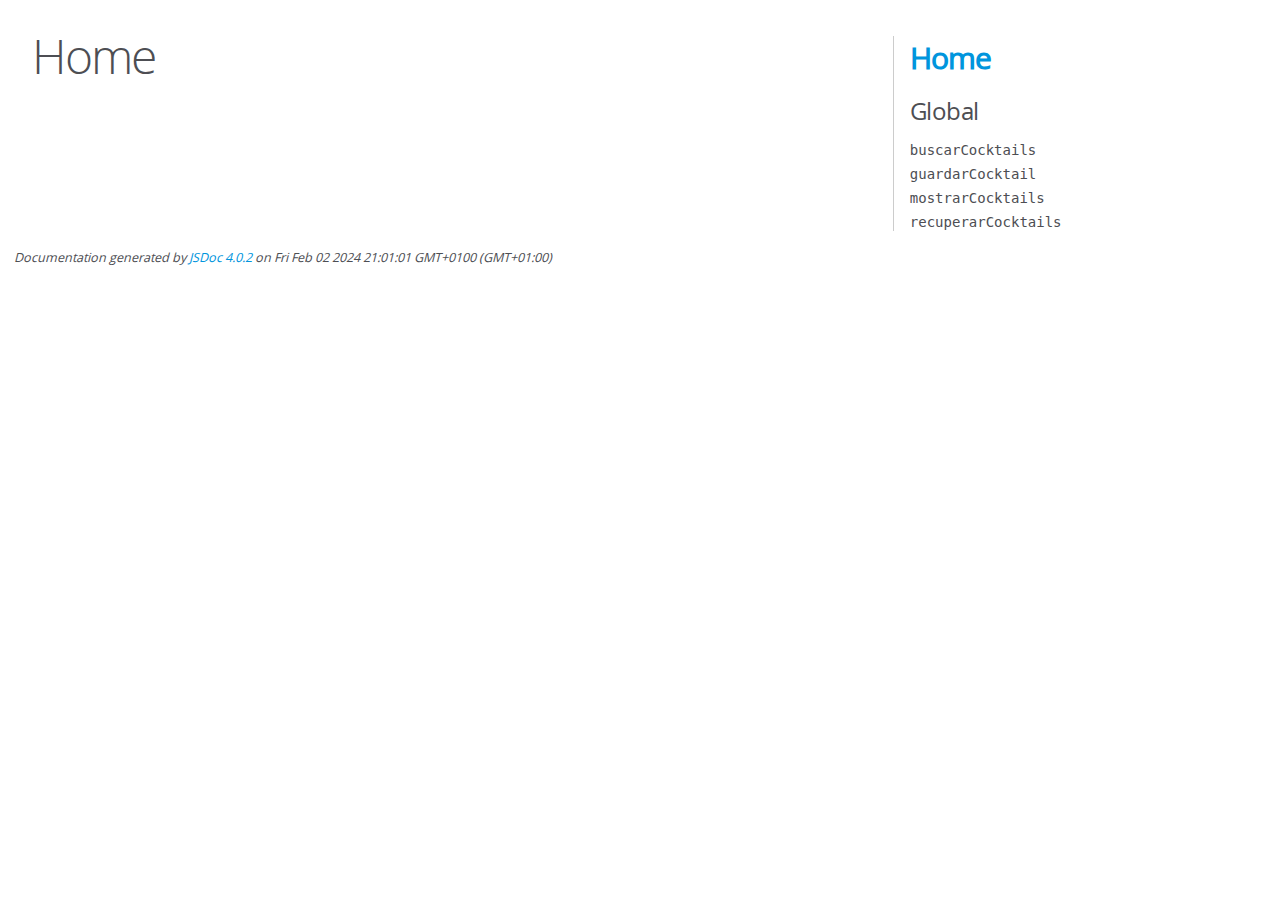
<file: out/index.html>
<!DOCTYPE html>
<html lang="en">
<head>
    <meta charset="utf-8">
    <title>JSDoc: Home</title>

    <script src="scripts/prettify/prettify.js"> </script>
    <script src="scripts/prettify/lang-css.js"> </script>
    <!--[if lt IE 9]>
      <script src="//html5shiv.googlecode.com/svn/trunk/html5.js"></script>
    <![endif]-->
    <link type="text/css" rel="stylesheet" href="styles/prettify-tomorrow.css">
    <link type="text/css" rel="stylesheet" href="styles/jsdoc-default.css">
</head>

<body>

<div id="main">

    <h1 class="page-title">Home</h1>

    



    


    <h3> </h3>










    









</div>

<nav>
    <h2><a href="index.html">Home</a></h2><h3>Global</h3><ul><li><a href="global.html#buscarCocktails">buscarCocktails</a></li><li><a href="global.html#guardarCocktail">guardarCocktail</a></li><li><a href="global.html#mostrarCocktails">mostrarCocktails</a></li><li><a href="global.html#recuperarCocktails">recuperarCocktails</a></li></ul>
</nav>

<br class="clear">

<footer>
    Documentation generated by <a href="https://github.com/jsdoc/jsdoc">JSDoc 4.0.2</a> on Fri Feb 02 2024 21:01:01 GMT+0100 (GMT+01:00)
</footer>

<script> prettyPrint(); </script>
<script src="scripts/linenumber.js"> </script>
</body>
</html>
</file>
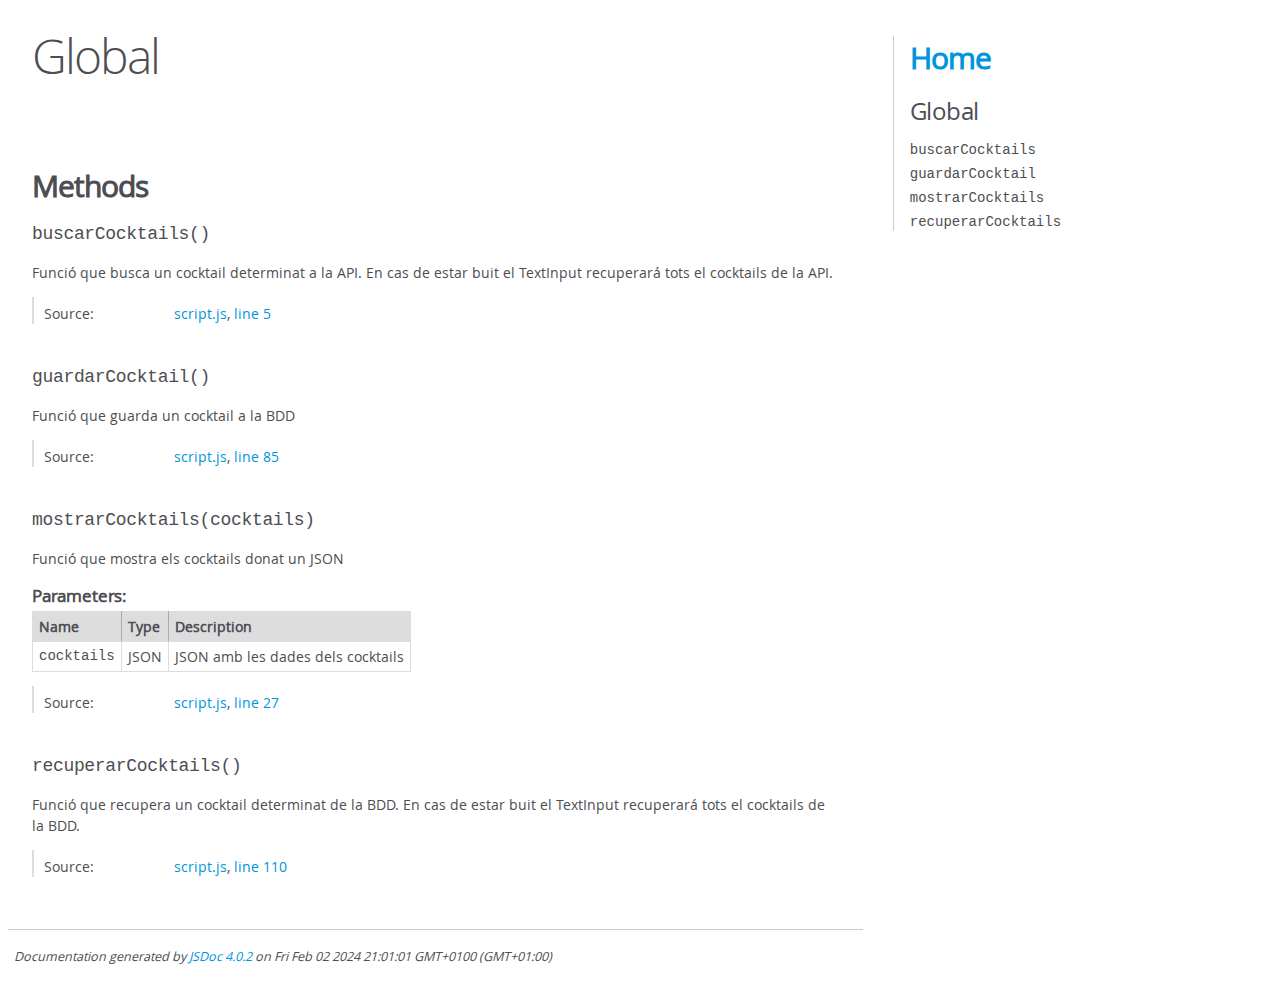
<file: out/global.html>
<!DOCTYPE html>
<html lang="en">
<head>
    <meta charset="utf-8">
    <title>JSDoc: Global</title>

    <script src="scripts/prettify/prettify.js"> </script>
    <script src="scripts/prettify/lang-css.js"> </script>
    <!--[if lt IE 9]>
      <script src="//html5shiv.googlecode.com/svn/trunk/html5.js"></script>
    <![endif]-->
    <link type="text/css" rel="stylesheet" href="styles/prettify-tomorrow.css">
    <link type="text/css" rel="stylesheet" href="styles/jsdoc-default.css">
</head>

<body>

<div id="main">

    <h1 class="page-title">Global</h1>

    




<section>

<header>
    
        <h2></h2>
        
    
</header>

<article>
    <div class="container-overview">
    
        

        


<dl class="details">

    

    

    

    

    

    

    

    

    

    

    

    

    

    

    

    
</dl>


        
    
    </div>

    

    

    

    

    

    

    

    
        <h3 class="subsection-title">Methods</h3>

        
            

    

    
    <h4 class="name" id="buscarCocktails"><span class="type-signature"></span>buscarCocktails<span class="signature">()</span><span class="type-signature"></span></h4>
    

    



<div class="description">
    Funció que busca un cocktail determinat a la API.
En cas de estar buit el TextInput recuperará tots el cocktails de la API.
</div>













<dl class="details">

    

    

    

    

    

    

    

    

    

    

    

    

    
    <dt class="tag-source">Source:</dt>
    <dd class="tag-source"><ul class="dummy"><li>
        <a href="script.js.html">script.js</a>, <a href="script.js.html#line5">line 5</a>
    </li></ul></dd>
    

    

    

    
</dl>




















        
            

    

    
    <h4 class="name" id="guardarCocktail"><span class="type-signature"></span>guardarCocktail<span class="signature">()</span><span class="type-signature"></span></h4>
    

    



<div class="description">
    Funció que guarda un cocktail a la BDD
</div>













<dl class="details">

    

    

    

    

    

    

    

    

    

    

    

    

    
    <dt class="tag-source">Source:</dt>
    <dd class="tag-source"><ul class="dummy"><li>
        <a href="script.js.html">script.js</a>, <a href="script.js.html#line85">line 85</a>
    </li></ul></dd>
    

    

    

    
</dl>




















        
            

    

    
    <h4 class="name" id="mostrarCocktails"><span class="type-signature"></span>mostrarCocktails<span class="signature">(cocktails)</span><span class="type-signature"></span></h4>
    

    



<div class="description">
    Funció que mostra els cocktails donat un JSON
</div>









    <h5>Parameters:</h5>
    

<table class="params">
    <thead>
    <tr>
        
        <th>Name</th>
        

        <th>Type</th>

        

        

        <th class="last">Description</th>
    </tr>
    </thead>

    <tbody>
    

        <tr>
            
                <td class="name"><code>cocktails</code></td>
            

            <td class="type">
            
                
<span class="param-type">JSON</span>


            
            </td>

            

            

            <td class="description last">JSON amb les dades dels cocktails</td>
        </tr>

    
    </tbody>
</table>






<dl class="details">

    

    

    

    

    

    

    

    

    

    

    

    

    
    <dt class="tag-source">Source:</dt>
    <dd class="tag-source"><ul class="dummy"><li>
        <a href="script.js.html">script.js</a>, <a href="script.js.html#line27">line 27</a>
    </li></ul></dd>
    

    

    

    
</dl>




















        
            

    

    
    <h4 class="name" id="recuperarCocktails"><span class="type-signature"></span>recuperarCocktails<span class="signature">()</span><span class="type-signature"></span></h4>
    

    



<div class="description">
    Funció que recupera un cocktail determinat de la BDD.
En cas de estar buit el TextInput recuperará tots el cocktails de la BDD.
</div>













<dl class="details">

    

    

    

    

    

    

    

    

    

    

    

    

    
    <dt class="tag-source">Source:</dt>
    <dd class="tag-source"><ul class="dummy"><li>
        <a href="script.js.html">script.js</a>, <a href="script.js.html#line110">line 110</a>
    </li></ul></dd>
    

    

    

    
</dl>




















        
    

    

    
</article>

</section>




</div>

<nav>
    <h2><a href="index.html">Home</a></h2><h3>Global</h3><ul><li><a href="global.html#buscarCocktails">buscarCocktails</a></li><li><a href="global.html#guardarCocktail">guardarCocktail</a></li><li><a href="global.html#mostrarCocktails">mostrarCocktails</a></li><li><a href="global.html#recuperarCocktails">recuperarCocktails</a></li></ul>
</nav>

<br class="clear">

<footer>
    Documentation generated by <a href="https://github.com/jsdoc/jsdoc">JSDoc 4.0.2</a> on Fri Feb 02 2024 21:01:01 GMT+0100 (GMT+01:00)
</footer>

<script> prettyPrint(); </script>
<script src="scripts/linenumber.js"> </script>
</body>
</html>
</file>
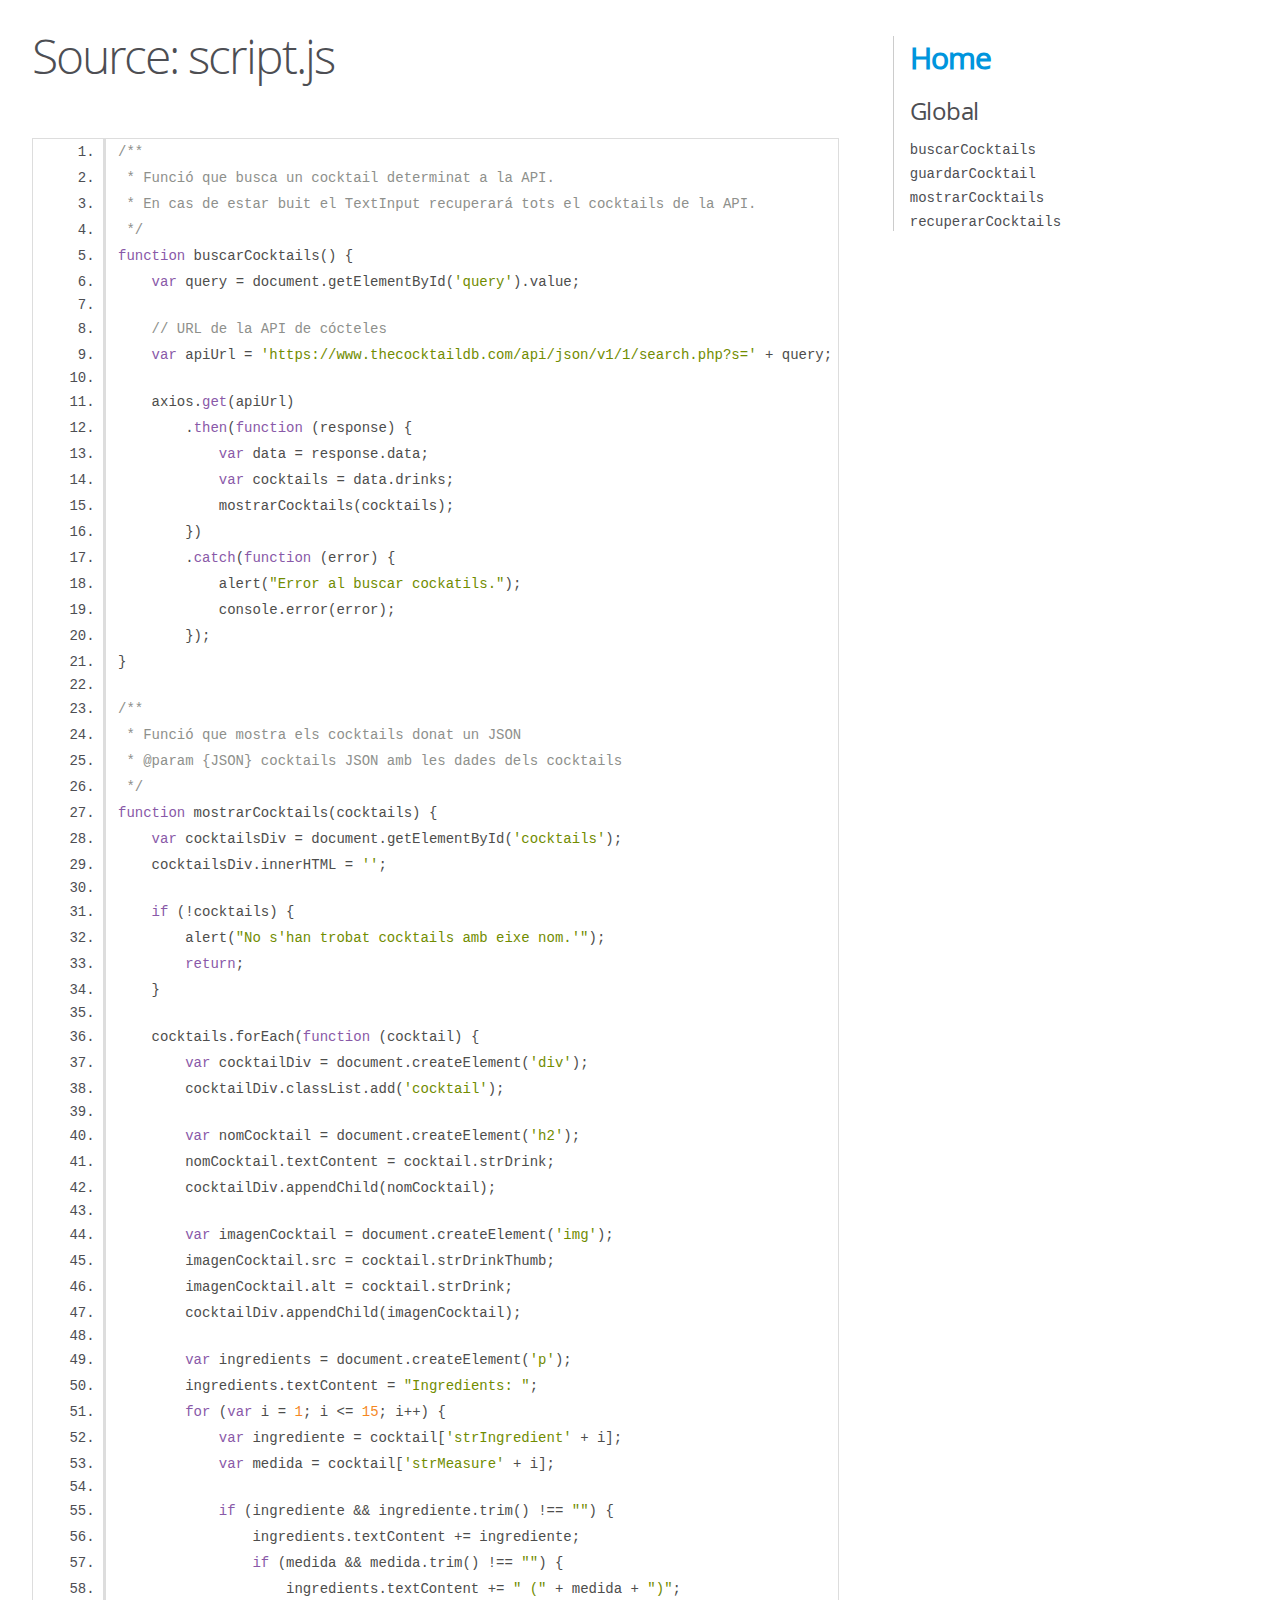
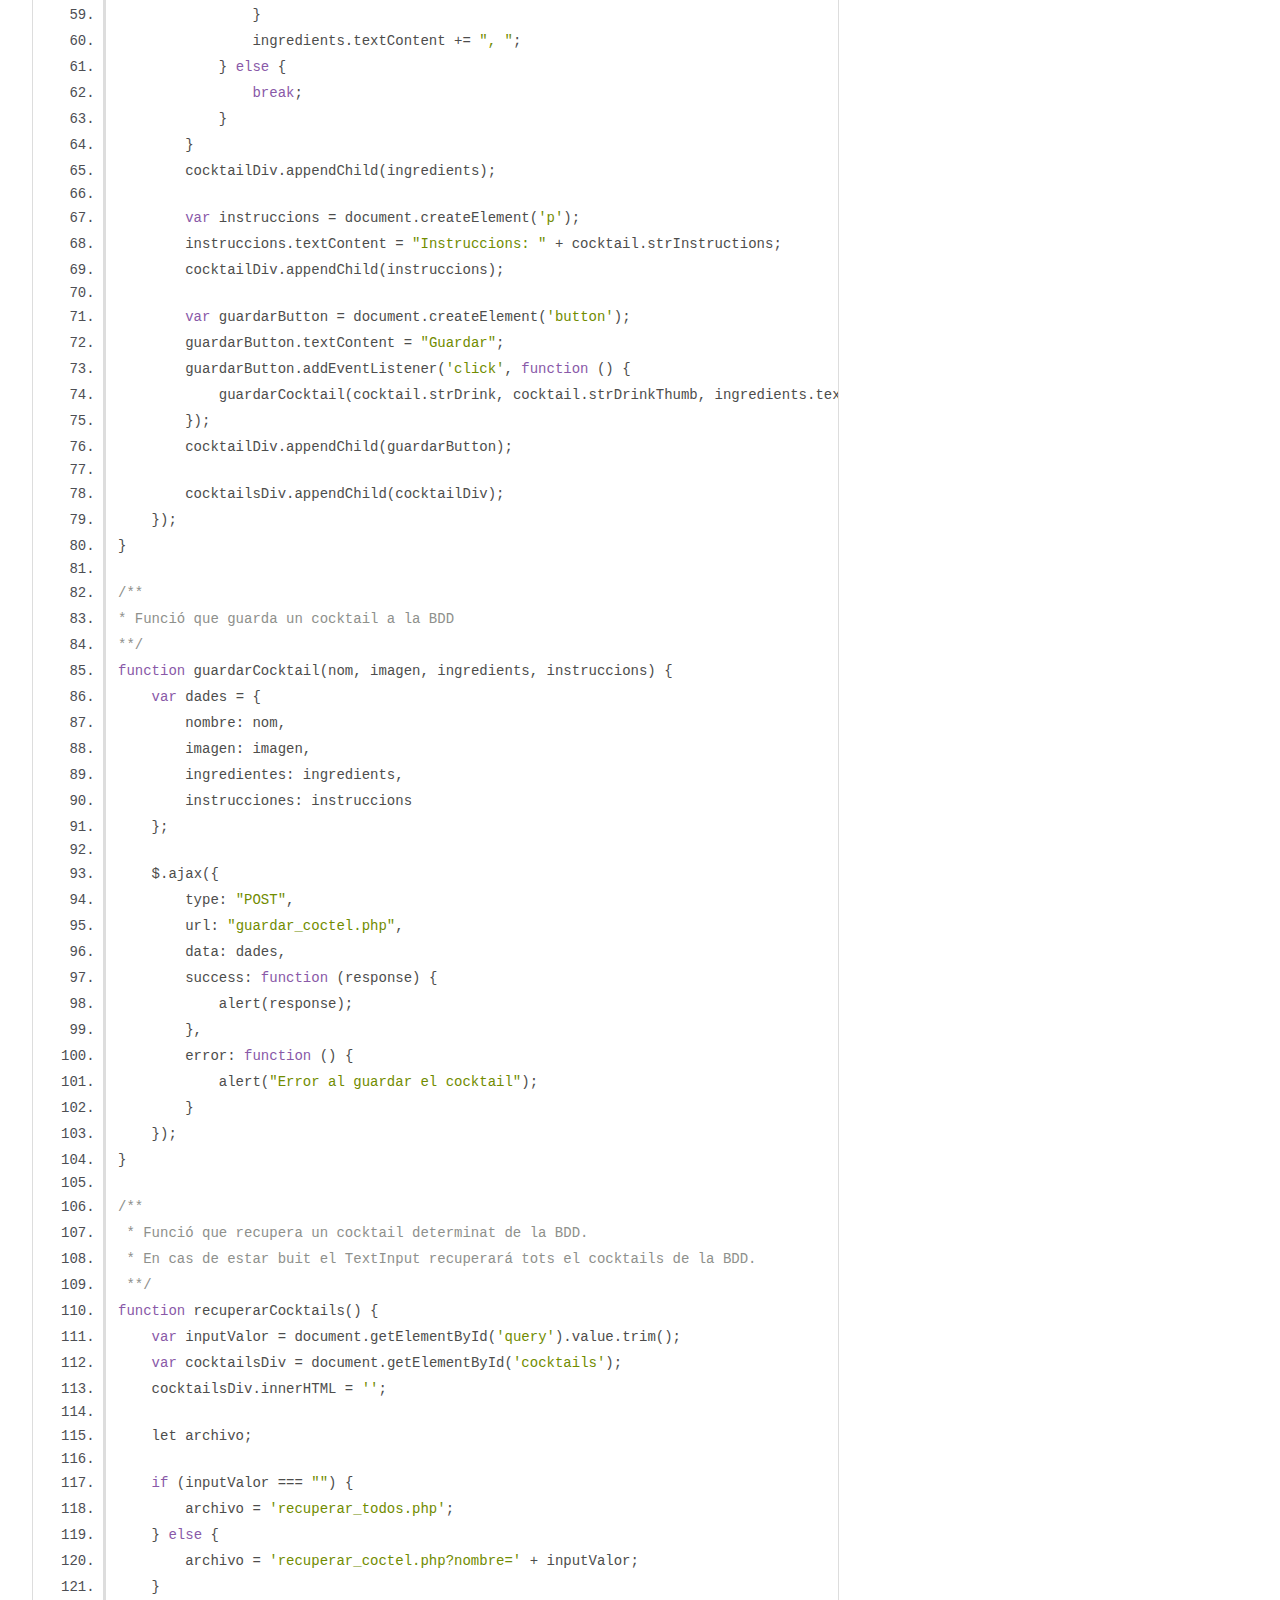
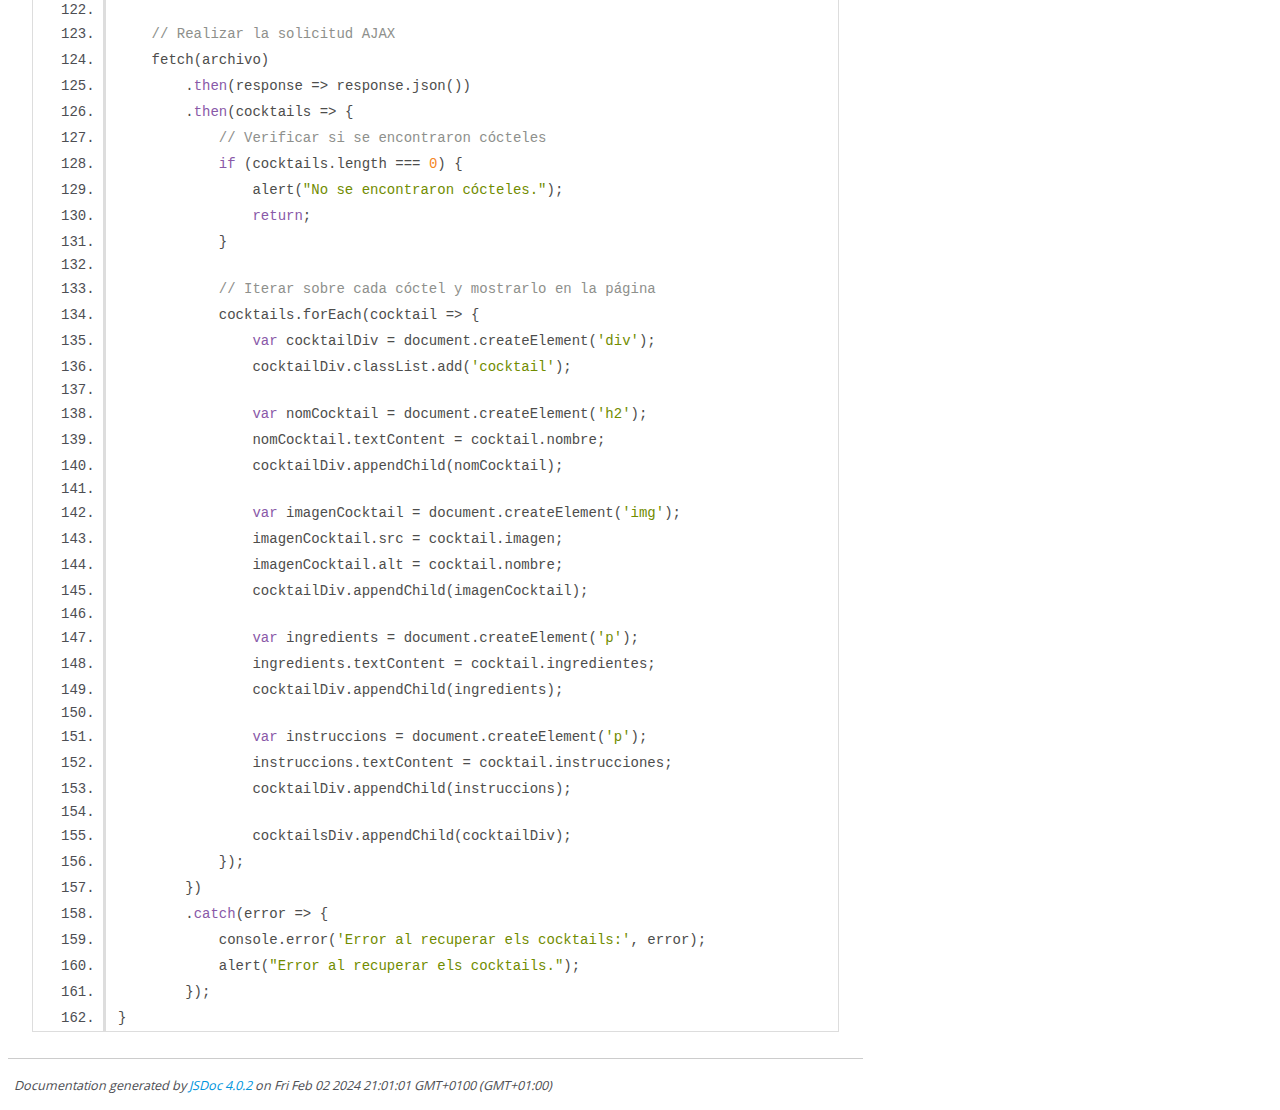
<file: out/script.js.html>
<!DOCTYPE html>
<html lang="en">
<head>
    <meta charset="utf-8">
    <title>JSDoc: Source: script.js</title>

    <script src="scripts/prettify/prettify.js"> </script>
    <script src="scripts/prettify/lang-css.js"> </script>
    <!--[if lt IE 9]>
      <script src="//html5shiv.googlecode.com/svn/trunk/html5.js"></script>
    <![endif]-->
    <link type="text/css" rel="stylesheet" href="styles/prettify-tomorrow.css">
    <link type="text/css" rel="stylesheet" href="styles/jsdoc-default.css">
</head>

<body>

<div id="main">

    <h1 class="page-title">Source: script.js</h1>

    



    
    <section>
        <article>
            <pre class="prettyprint source linenums"><code>/**
 * Funció que busca un cocktail determinat a la API.
 * En cas de estar buit el TextInput recuperará tots el cocktails de la API.
 */
function buscarCocktails() {
    var query = document.getElementById('query').value;

    // URL de la API de cócteles
    var apiUrl = 'https://www.thecocktaildb.com/api/json/v1/1/search.php?s=' + query;

    axios.get(apiUrl)
        .then(function (response) {
            var data = response.data;
            var cocktails = data.drinks;
            mostrarCocktails(cocktails);
        })
        .catch(function (error) {
            alert("Error al buscar cockatils.");
            console.error(error);
        });
}

/**
 * Funció que mostra els cocktails donat un JSON
 * @param {JSON} cocktails JSON amb les dades dels cocktails
 */
function mostrarCocktails(cocktails) {
    var cocktailsDiv = document.getElementById('cocktails');
    cocktailsDiv.innerHTML = '';

    if (!cocktails) {
        alert("No s'han trobat cocktails amb eixe nom.'");
        return;
    }

    cocktails.forEach(function (cocktail) {
        var cocktailDiv = document.createElement('div');
        cocktailDiv.classList.add('cocktail');

        var nomCocktail = document.createElement('h2');
        nomCocktail.textContent = cocktail.strDrink;
        cocktailDiv.appendChild(nomCocktail);

        var imagenCocktail = document.createElement('img');
        imagenCocktail.src = cocktail.strDrinkThumb;
        imagenCocktail.alt = cocktail.strDrink;
        cocktailDiv.appendChild(imagenCocktail);

        var ingredients = document.createElement('p');
        ingredients.textContent = "Ingredients: ";
        for (var i = 1; i &lt;= 15; i++) {
            var ingrediente = cocktail['strIngredient' + i];
            var medida = cocktail['strMeasure' + i];

            if (ingrediente &amp;&amp; ingrediente.trim() !== "") {
                ingredients.textContent += ingrediente;
                if (medida &amp;&amp; medida.trim() !== "") {
                    ingredients.textContent += " (" + medida + ")";
                }
                ingredients.textContent += ", ";
            } else {
                break;
            }
        }
        cocktailDiv.appendChild(ingredients);

        var instruccions = document.createElement('p');
        instruccions.textContent = "Instruccions: " + cocktail.strInstructions;
        cocktailDiv.appendChild(instruccions);

        var guardarButton = document.createElement('button');
        guardarButton.textContent = "Guardar";
        guardarButton.addEventListener('click', function () {
            guardarCocktail(cocktail.strDrink, cocktail.strDrinkThumb, ingredients.textContent, instruccions.textContent);
        });
        cocktailDiv.appendChild(guardarButton);

        cocktailsDiv.appendChild(cocktailDiv);
    });
}

/**
* Funció que guarda un cocktail a la BDD
**/
function guardarCocktail(nom, imagen, ingredients, instruccions) {
    var dades = {
        nombre: nom,
        imagen: imagen,
        ingredientes: ingredients,
        instrucciones: instruccions
    };

    $.ajax({
        type: "POST",
        url: "guardar_coctel.php",
        data: dades,
        success: function (response) {
            alert(response);
        },
        error: function () {
            alert("Error al guardar el cocktail");
        }
    });
}

/**
 * Funció que recupera un cocktail determinat de la BDD.
 * En cas de estar buit el TextInput recuperará tots el cocktails de la BDD.
 **/
function recuperarCocktails() {
    var inputValor = document.getElementById('query').value.trim();
    var cocktailsDiv = document.getElementById('cocktails');
    cocktailsDiv.innerHTML = '';

    let archivo;

    if (inputValor === "") {
        archivo = 'recuperar_todos.php';
    } else {
        archivo = 'recuperar_coctel.php?nombre=' + inputValor;
    }

    // Realizar la solicitud AJAX
    fetch(archivo)
        .then(response => response.json())
        .then(cocktails => {
            // Verificar si se encontraron cócteles
            if (cocktails.length === 0) {
                alert("No se encontraron cócteles.");
                return;
            }

            // Iterar sobre cada cóctel y mostrarlo en la página
            cocktails.forEach(cocktail => {
                var cocktailDiv = document.createElement('div');
                cocktailDiv.classList.add('cocktail');

                var nomCocktail = document.createElement('h2');
                nomCocktail.textContent = cocktail.nombre;
                cocktailDiv.appendChild(nomCocktail);

                var imagenCocktail = document.createElement('img');
                imagenCocktail.src = cocktail.imagen;
                imagenCocktail.alt = cocktail.nombre;
                cocktailDiv.appendChild(imagenCocktail);

                var ingredients = document.createElement('p');
                ingredients.textContent = cocktail.ingredientes;
                cocktailDiv.appendChild(ingredients);

                var instruccions = document.createElement('p');
                instruccions.textContent = cocktail.instrucciones;
                cocktailDiv.appendChild(instruccions);

                cocktailsDiv.appendChild(cocktailDiv);
            });
        })
        .catch(error => {
            console.error('Error al recuperar els cocktails:', error);
            alert("Error al recuperar els cocktails.");
        });
}</code></pre>
        </article>
    </section>




</div>

<nav>
    <h2><a href="index.html">Home</a></h2><h3>Global</h3><ul><li><a href="global.html#buscarCocktails">buscarCocktails</a></li><li><a href="global.html#guardarCocktail">guardarCocktail</a></li><li><a href="global.html#mostrarCocktails">mostrarCocktails</a></li><li><a href="global.html#recuperarCocktails">recuperarCocktails</a></li></ul>
</nav>

<br class="clear">

<footer>
    Documentation generated by <a href="https://github.com/jsdoc/jsdoc">JSDoc 4.0.2</a> on Fri Feb 02 2024 21:01:01 GMT+0100 (GMT+01:00)
</footer>

<script> prettyPrint(); </script>
<script src="scripts/linenumber.js"> </script>
</body>
</html>
</file>
<file: out/styles/prettify-tomorrow.css>
/* Tomorrow Theme */
/* Original theme - https://github.com/chriskempson/tomorrow-theme */
/* Pretty printing styles. Used with prettify.js. */
/* SPAN elements with the classes below are added by prettyprint. */
/* plain text */
.pln {
  color: #4d4d4c; }

@media screen {
  /* string content */
  .str {
    color: #718c00; }

  /* a keyword */
  .kwd {
    color: #8959a8; }

  /* a comment */
  .com {
    color: #8e908c; }

  /* a type name */
  .typ {
    color: #4271ae; }

  /* a literal value */
  .lit {
    color: #f5871f; }

  /* punctuation */
  .pun {
    color: #4d4d4c; }

  /* lisp open bracket */
  .opn {
    color: #4d4d4c; }

  /* lisp close bracket */
  .clo {
    color: #4d4d4c; }

  /* a markup tag name */
  .tag {
    color: #c82829; }

  /* a markup attribute name */
  .atn {
    color: #f5871f; }

  /* a markup attribute value */
  .atv {
    color: #3e999f; }

  /* a declaration */
  .dec {
    color: #f5871f; }

  /* a variable name */
  .var {
    color: #c82829; }

  /* a function name */
  .fun {
    color: #4271ae; } }
/* Use higher contrast and text-weight for printable form. */
@media print, projection {
  .str {
    color: #060; }

  .kwd {
    color: #006;
    font-weight: bold; }

  .com {
    color: #600;
    font-style: italic; }

  .typ {
    color: #404;
    font-weight: bold; }

  .lit {
    color: #044; }

  .pun, .opn, .clo {
    color: #440; }

  .tag {
    color: #006;
    font-weight: bold; }

  .atn {
    color: #404; }

  .atv {
    color: #060; } }
/* Style */
/*
pre.prettyprint {
  background: white;
  font-family: Consolas, Monaco, 'Andale Mono', monospace;
  font-size: 12px;
  line-height: 1.5;
  border: 1px solid #ccc;
  padding: 10px; }
*/

/* Specify class=linenums on a pre to get line numbering */
ol.linenums {
  margin-top: 0;
  margin-bottom: 0; }

/* IE indents via margin-left */
li.L0,
li.L1,
li.L2,
li.L3,
li.L4,
li.L5,
li.L6,
li.L7,
li.L8,
li.L9 {
  /* */ }

/* Alternate shading for lines */
li.L1,
li.L3,
li.L5,
li.L7,
li.L9 {
  /* */ }
</file>
<file: out/styles/jsdoc-default.css>
@font-face {
    font-family: 'Open Sans';
    font-weight: normal;
    font-style: normal;
    src: url('../fonts/OpenSans-Regular-webfont.eot');
    src:
        local('Open Sans'),
        local('OpenSans'),
        url('../fonts/OpenSans-Regular-webfont.eot?#iefix') format('embedded-opentype'),
        url('../fonts/OpenSans-Regular-webfont.woff') format('woff'),
        url('../fonts/OpenSans-Regular-webfont.svg#open_sansregular') format('svg');
}

@font-face {
    font-family: 'Open Sans Light';
    font-weight: normal;
    font-style: normal;
    src: url('../fonts/OpenSans-Light-webfont.eot');
    src:
        local('Open Sans Light'),
        local('OpenSans Light'),
        url('../fonts/OpenSans-Light-webfont.eot?#iefix') format('embedded-opentype'),
        url('../fonts/OpenSans-Light-webfont.woff') format('woff'),
        url('../fonts/OpenSans-Light-webfont.svg#open_sanslight') format('svg');
}

html
{
    overflow: auto;
    background-color: #fff;
    font-size: 14px;
}

body
{
    font-family: 'Open Sans', sans-serif;
    line-height: 1.5;
    color: #4d4e53;
    background-color: white;
}

a, a:visited, a:active {
    color: #0095dd;
    text-decoration: none;
}

a:hover {
    text-decoration: underline;
}

header
{
    display: block;
    padding: 0px 4px;
}

tt, code, kbd, samp {
    font-family: Consolas, Monaco, 'Andale Mono', monospace;
}

.class-description {
    font-size: 130%;
    line-height: 140%;
    margin-bottom: 1em;
    margin-top: 1em;
}

.class-description:empty {
    margin: 0;
}

#main {
    float: left;
    width: 70%;
}

article dl {
    margin-bottom: 40px;
}

article img {
  max-width: 100%;
}

section
{
    display: block;
    background-color: #fff;
    padding: 12px 24px;
    border-bottom: 1px solid #ccc;
    margin-right: 30px;
}

.variation {
    display: none;
}

.signature-attributes {
    font-size: 60%;
    color: #aaa;
    font-style: italic;
    font-weight: lighter;
}

nav
{
    display: block;
    float: right;
    margin-top: 28px;
    width: 30%;
    box-sizing: border-box;
    border-left: 1px solid #ccc;
    padding-left: 16px;
}

nav ul {
    font-family: 'Lucida Grande', 'Lucida Sans Unicode', arial, sans-serif;
    font-size: 100%;
    line-height: 17px;
    padding: 0;
    margin: 0;
    list-style-type: none;
}

nav ul a, nav ul a:visited, nav ul a:active {
    font-family: Consolas, Monaco, 'Andale Mono', monospace;
    line-height: 18px;
    color: #4D4E53;
}

nav h3 {
    margin-top: 12px;
}

nav li {
    margin-top: 6px;
}

footer {
    display: block;
    padding: 6px;
    margin-top: 12px;
    font-style: italic;
    font-size: 90%;
}

h1, h2, h3, h4 {
    font-weight: 200;
    margin: 0;
}

h1
{
    font-family: 'Open Sans Light', sans-serif;
    font-size: 48px;
    letter-spacing: -2px;
    margin: 12px 24px 20px;
}

h2, h3.subsection-title
{
    font-size: 30px;
    font-weight: 700;
    letter-spacing: -1px;
    margin-bottom: 12px;
}

h3
{
    font-size: 24px;
    letter-spacing: -0.5px;
    margin-bottom: 12px;
}

h4
{
    font-size: 18px;
    letter-spacing: -0.33px;
    margin-bottom: 12px;
    color: #4d4e53;
}

h5, .container-overview .subsection-title
{
    font-size: 120%;
    font-weight: bold;
    letter-spacing: -0.01em;
    margin: 8px 0 3px 0;
}

h6
{
    font-size: 100%;
    letter-spacing: -0.01em;
    margin: 6px 0 3px 0;
    font-style: italic;
}

table
{
    border-spacing: 0;
    border: 0;
    border-collapse: collapse;
}

td, th
{
    border: 1px solid #ddd;
    margin: 0px;
    text-align: left;
    vertical-align: top;
    padding: 4px 6px;
    display: table-cell;
}

thead tr
{
    background-color: #ddd;
    font-weight: bold;
}

th { border-right: 1px solid #aaa; }
tr > th:last-child { border-right: 1px solid #ddd; }

.ancestors, .attribs { color: #999; }
.ancestors a, .attribs a
{
    color: #999 !important;
    text-decoration: none;
}

.clear
{
    clear: both;
}

.important
{
    font-weight: bold;
    color: #950B02;
}

.yes-def {
    text-indent: -1000px;
}

.type-signature {
    color: #aaa;
}

.name, .signature {
    font-family: Consolas, Monaco, 'Andale Mono', monospace;
}

.details { margin-top: 14px; border-left: 2px solid #DDD; }
.details dt { width: 120px; float: left; padding-left: 10px;  padding-top: 6px; }
.details dd { margin-left: 70px; }
.details ul { margin: 0; }
.details ul { list-style-type: none; }
.details li { margin-left: 30px; padding-top: 6px; }
.details pre.prettyprint { margin: 0 }
.details .object-value { padding-top: 0; }

.description {
    margin-bottom: 1em;
    margin-top: 1em;
}

.code-caption
{
    font-style: italic;
    font-size: 107%;
    margin: 0;
}

.source
{
    border: 1px solid #ddd;
    width: 80%;
    overflow: auto;
}

.prettyprint.source {
    width: inherit;
}

.source code
{
    font-size: 100%;
    line-height: 18px;
    display: block;
    padding: 4px 12px;
    margin: 0;
    background-color: #fff;
    color: #4D4E53;
}

.prettyprint code span.line
{
  display: inline-block;
}

.prettyprint.linenums
{
  padding-left: 70px;
  -webkit-user-select: none;
  -moz-user-select: none;
  -ms-user-select: none;
  user-select: none;
}

.prettyprint.linenums ol
{
  padding-left: 0;
}

.prettyprint.linenums li
{
  border-left: 3px #ddd solid;
}

.prettyprint.linenums li.selected,
.prettyprint.linenums li.selected *
{
  background-color: lightyellow;
}

.prettyprint.linenums li *
{
  -webkit-user-select: text;
  -moz-user-select: text;
  -ms-user-select: text;
  user-select: text;
}

.params .name, .props .name, .name code {
    color: #4D4E53;
    font-family: Consolas, Monaco, 'Andale Mono', monospace;
    font-size: 100%;
}

.params td.description > p:first-child,
.props td.description > p:first-child
{
    margin-top: 0;
    padding-top: 0;
}

.params td.description > p:last-child,
.props td.description > p:last-child
{
    margin-bottom: 0;
    padding-bottom: 0;
}

.disabled {
    color: #454545;
}
</file>
